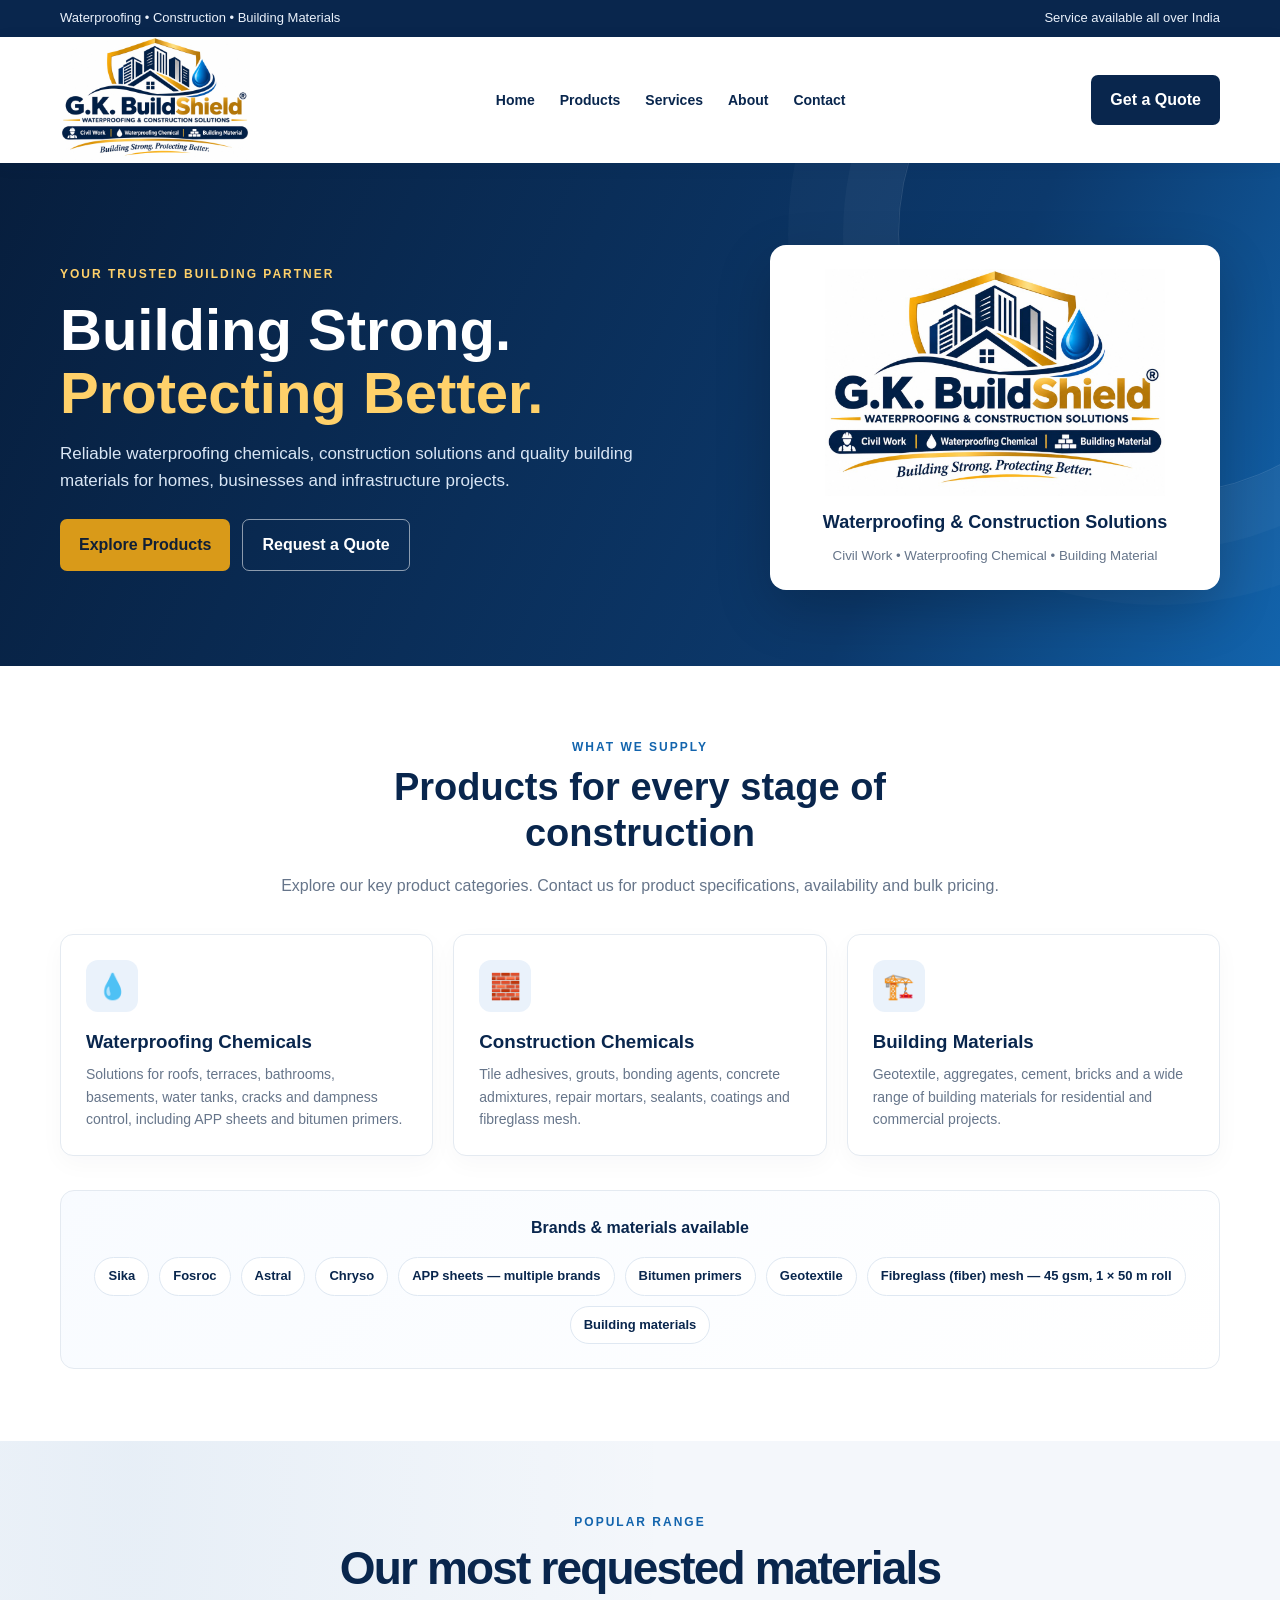
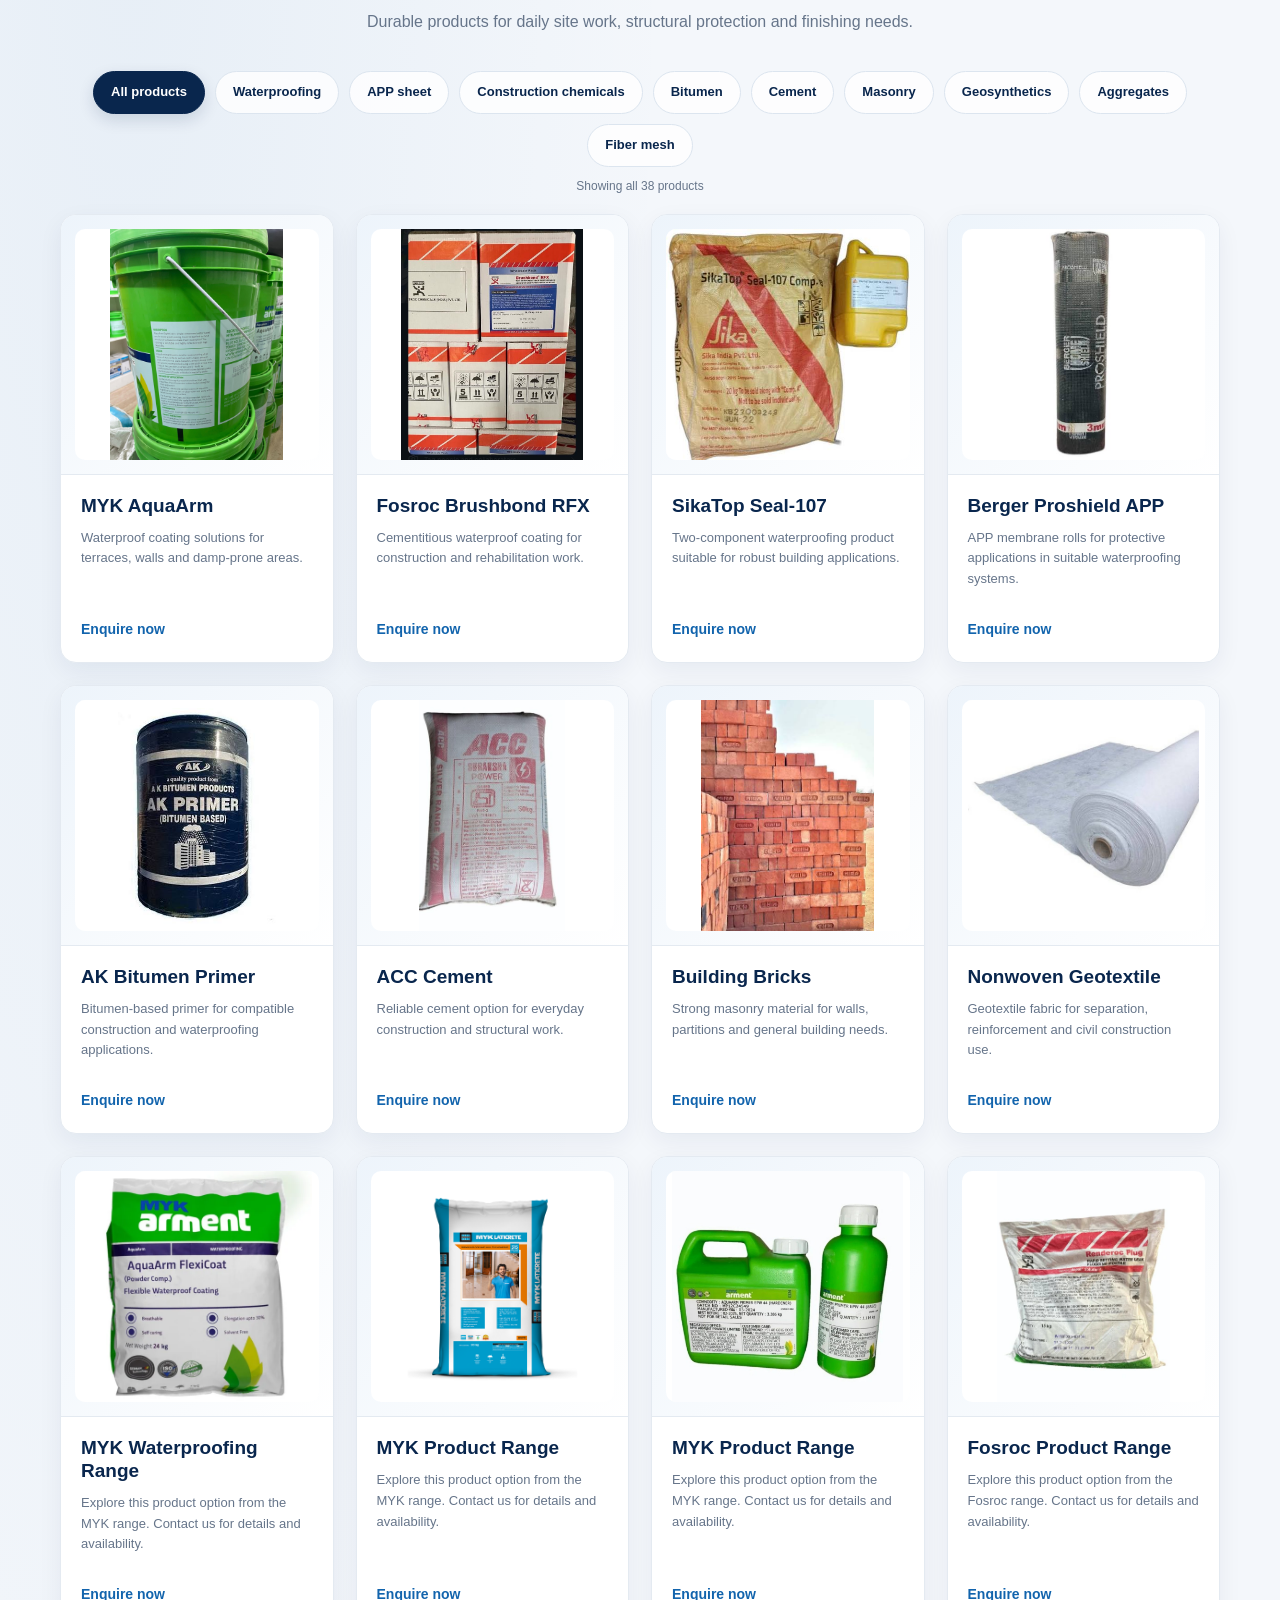
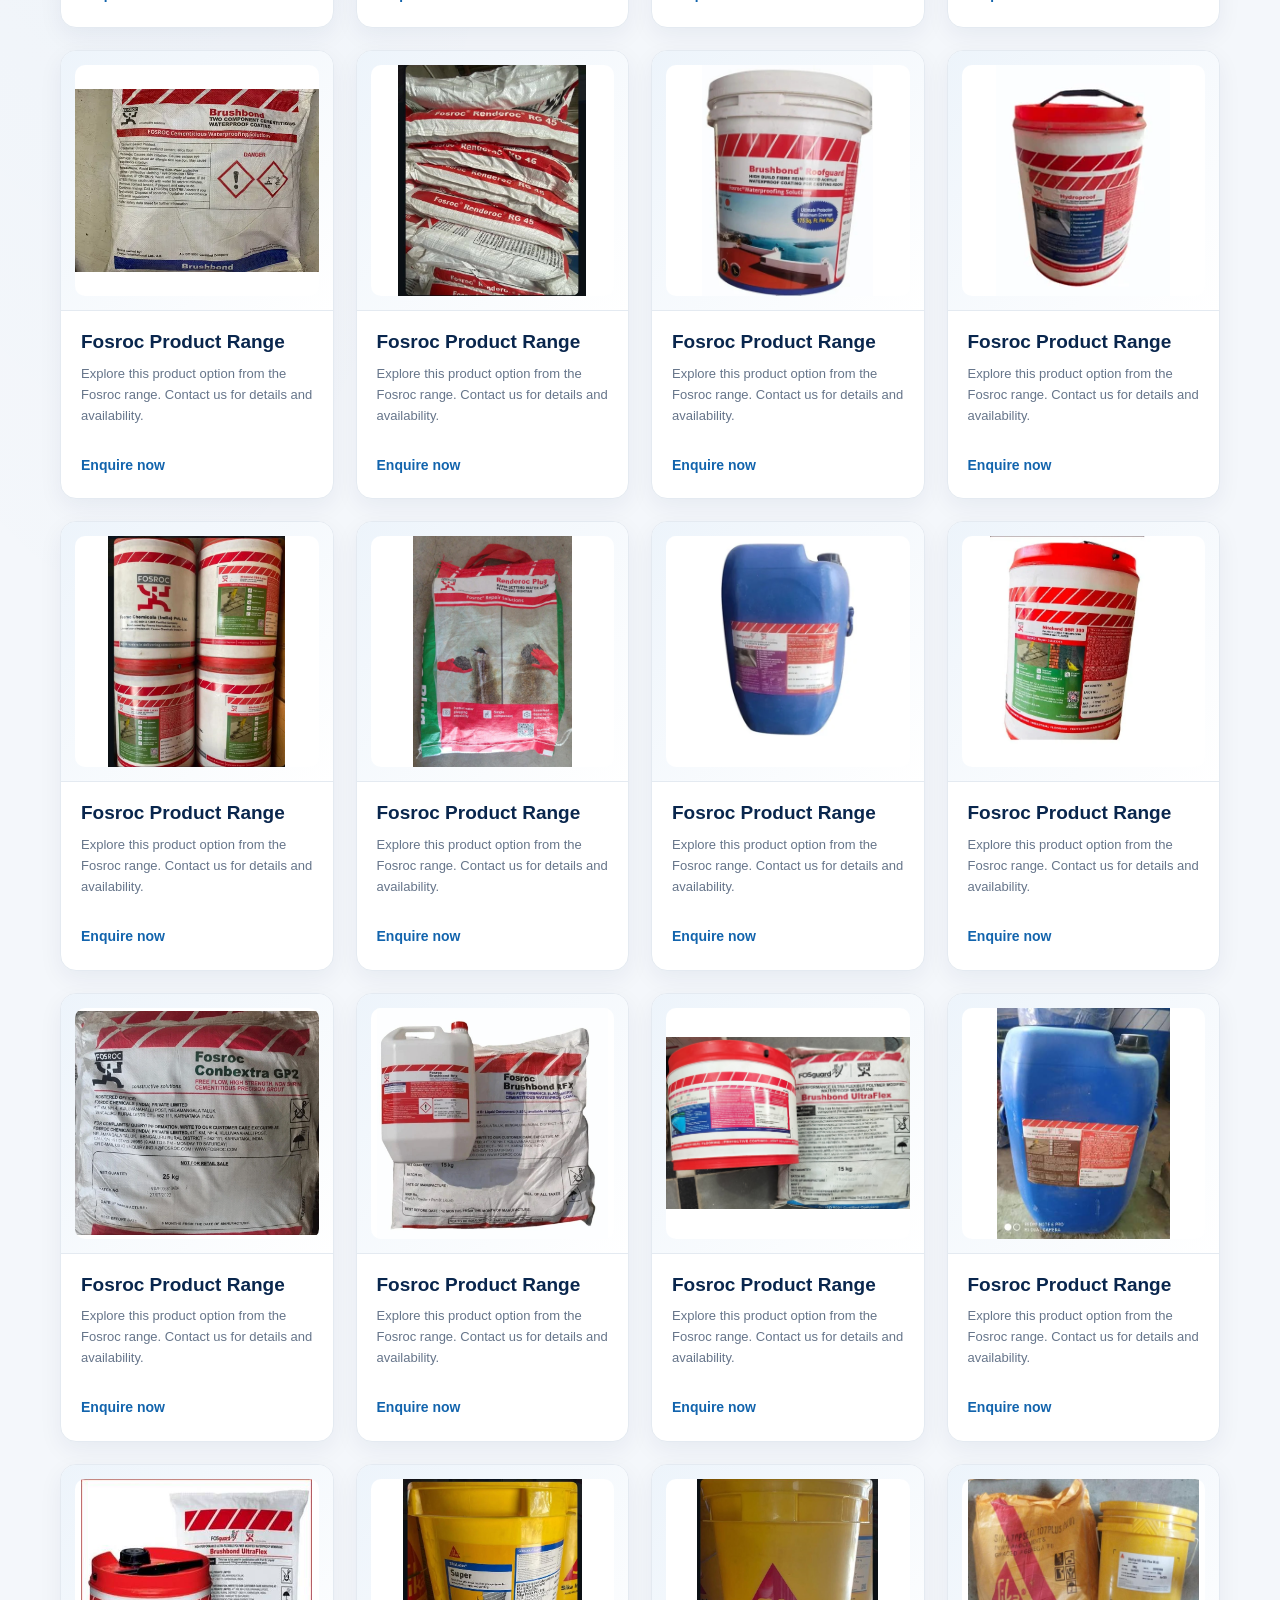
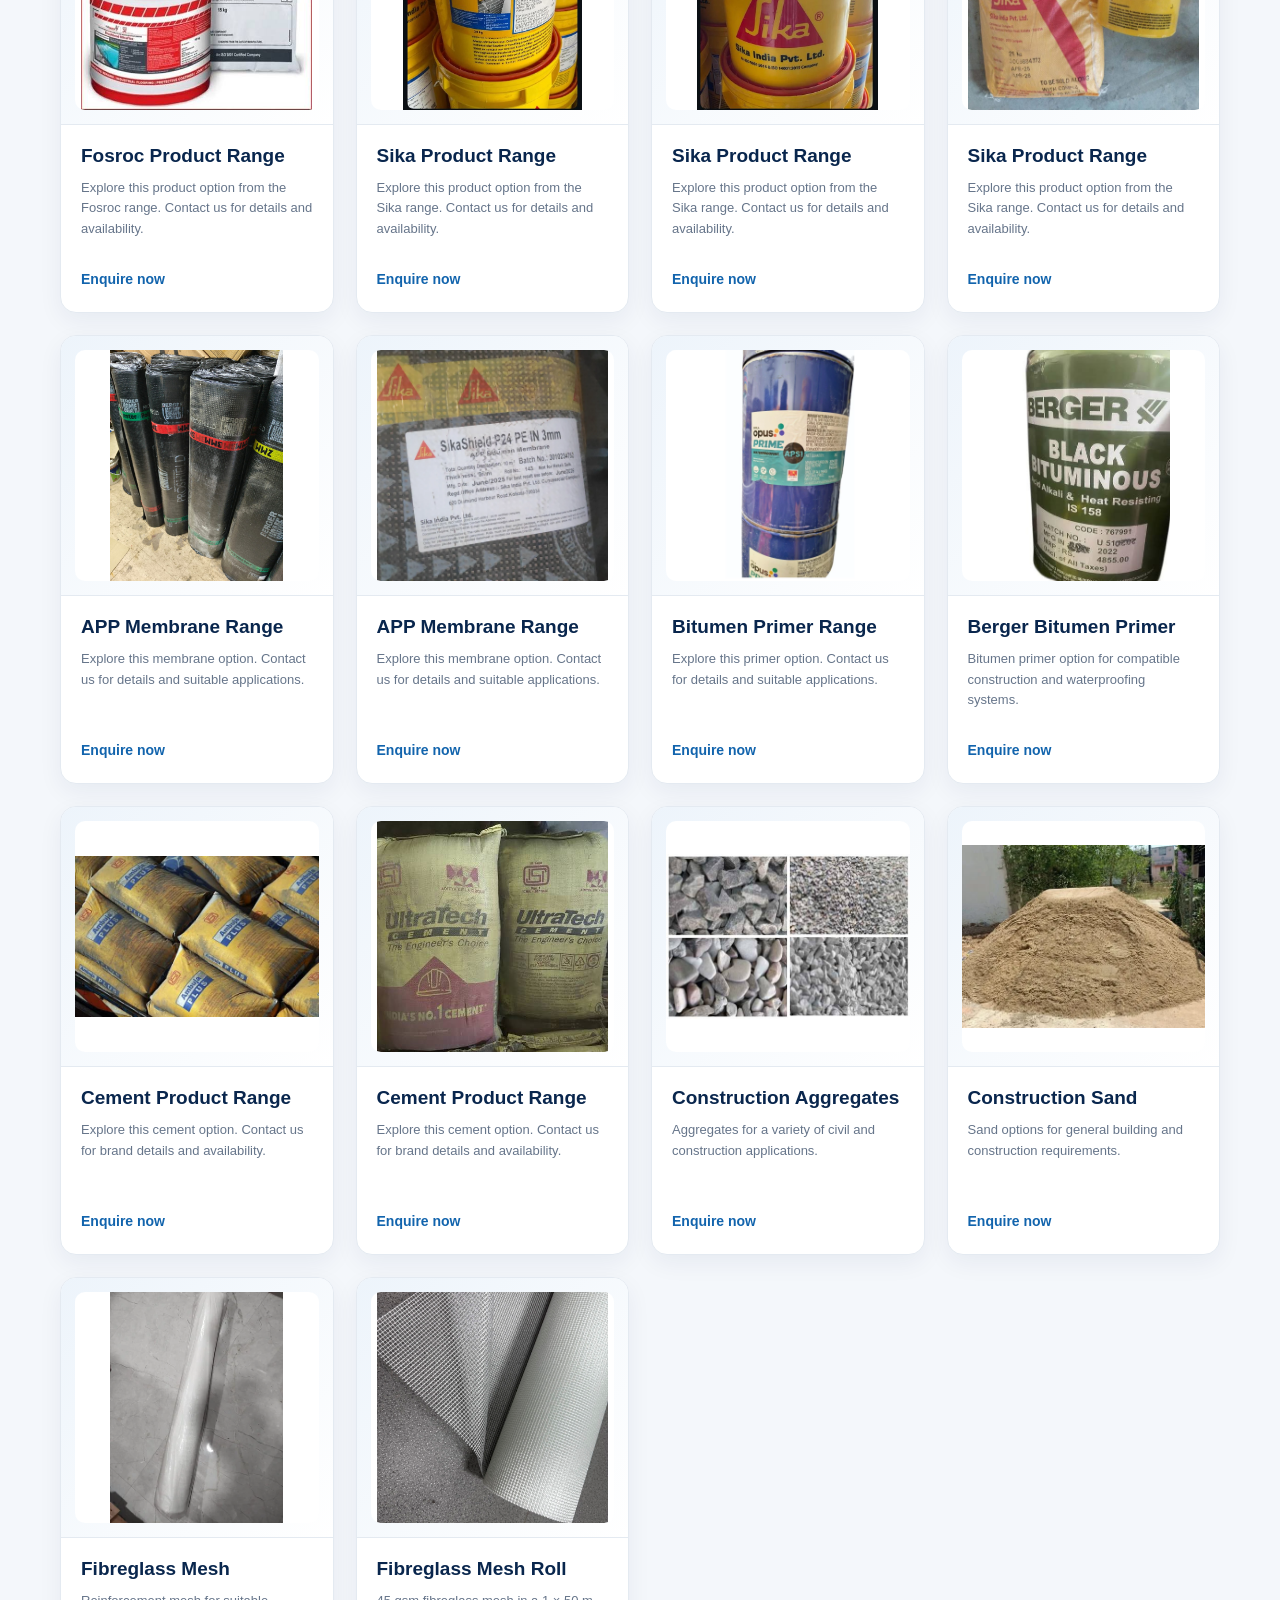
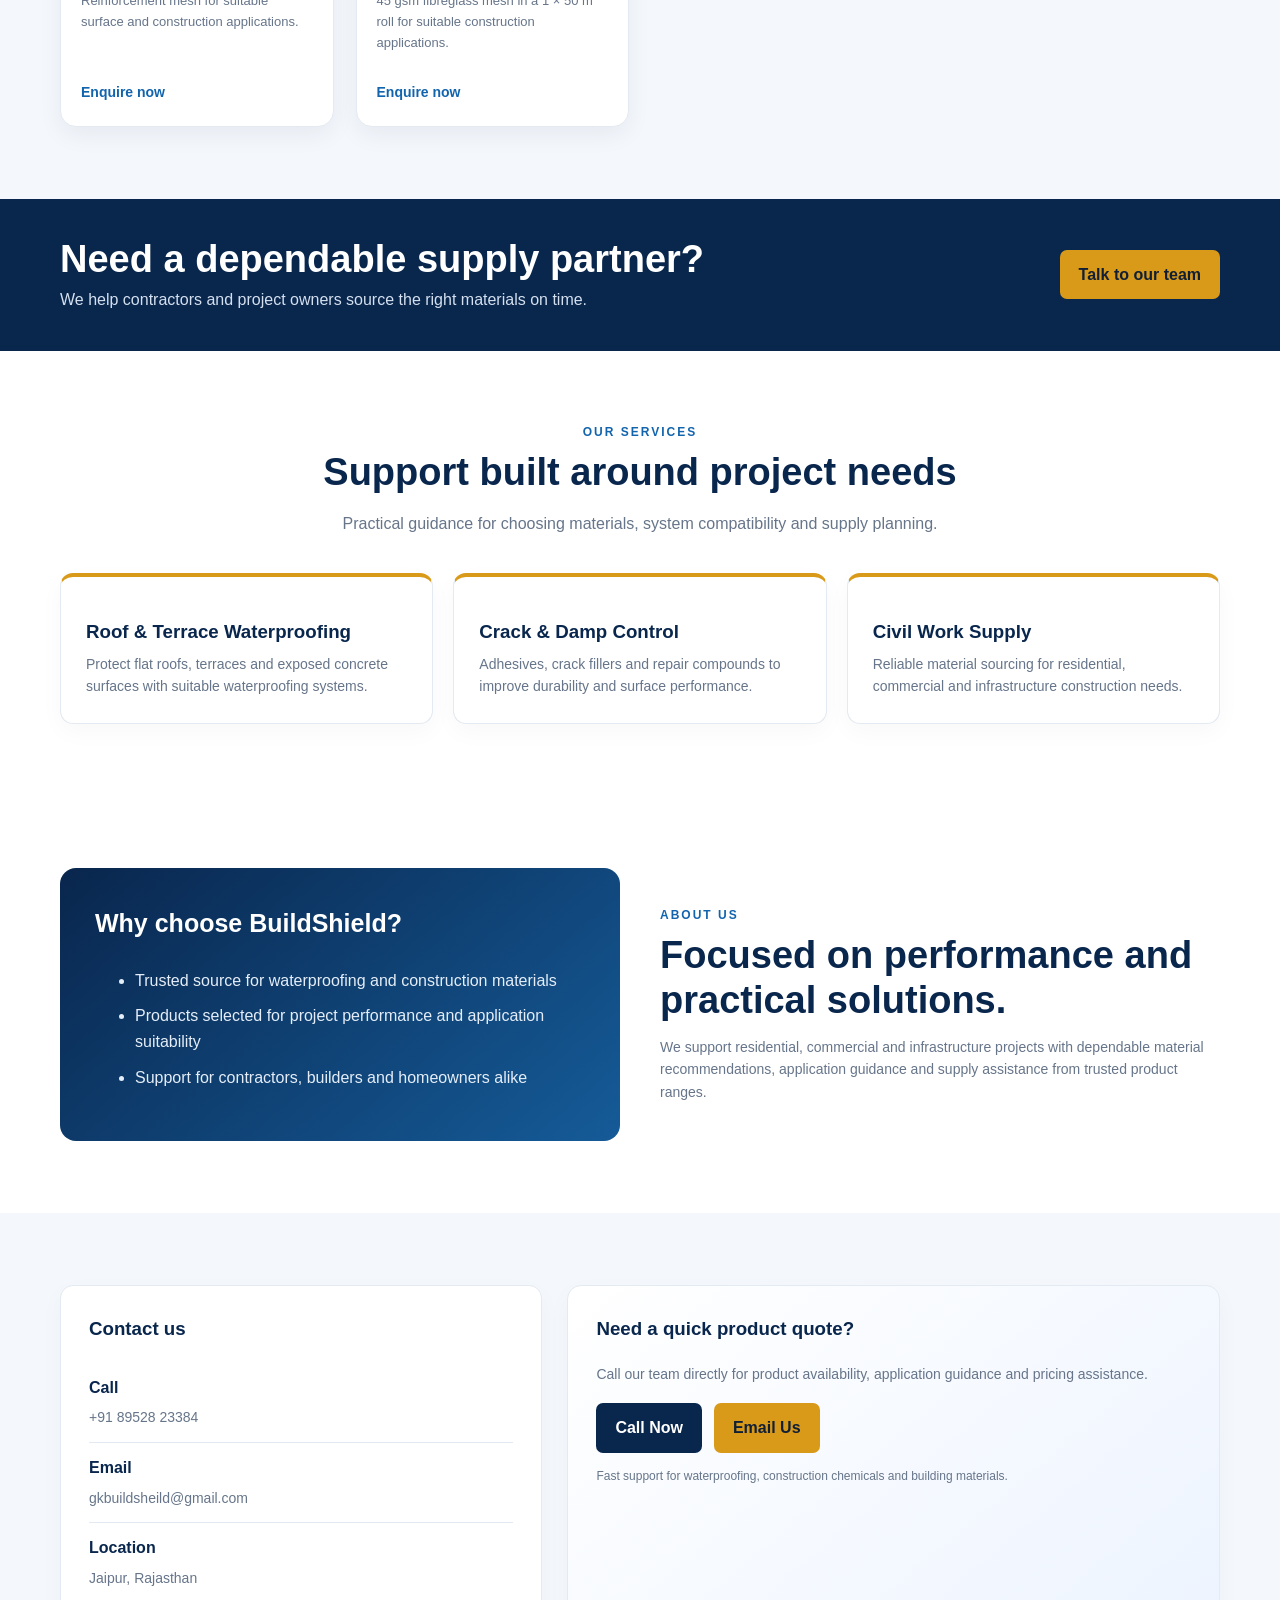
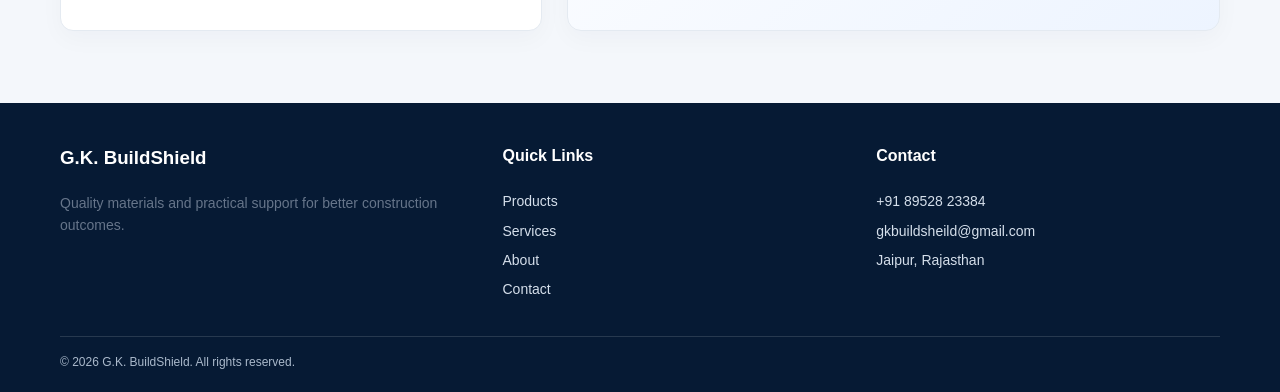
<file: index.html>
<!DOCTYPE html>
<html lang="en">
  <head>
    <meta charset="UTF-8" />
    <meta name="viewport" content="width=device-width, initial-scale=1.0" />
    <meta
      name="description"
      content="G.K. BuildShield - Waterproofing chemicals, construction chemicals, building materials and civil work solutions."
    />
    <title>G.K. BuildShield | Waterproofing &amp; Construction Solutions</title>
    <link rel="stylesheet" href="css/style.css" />
  </head>
  <body>
    <div class="top">
      <div class="wrap">
        <span>Waterproofing • Construction • Building Materials</span>
        <span>Service available all over India</span>
      </div>
    </div>

    <header class="nav">
      <div class="wrap navin">
        <a class="brand" href="#home" aria-label="G.K. BuildShield home">
          <img src="images/gk-buildshield-logo.jpeg" alt="G.K. BuildShield logo" />
        </a>
        <nav class="links" aria-label="Main navigation">
          <a href="#home">Home</a>
          <a href="#categories">Products</a>
          <a href="#services">Services</a>
          <a href="#about">About</a>
          <a href="#contact">Contact</a>
        </nav>
        <a class="btn dark" href="#contact">Get a Quote</a>
      </div>
    </header>

    <main>
      <section class="hero" id="home">
        <div class="wrap hero-grid">
          <div>
            <div class="eyebrow">Your trusted building partner</div>
            <h1>
              Building Strong.<br />
              <span>Protecting Better.</span>
            </h1>
            <p>
              Reliable waterproofing chemicals, construction solutions and quality building materials for homes,
              businesses and infrastructure projects.
            </p>
            <div class="hero-actions">
              <a class="btn" href="#categories">Explore Products</a>
              <a class="btn outline" href="#contact">Request a Quote</a>
            </div>
          </div>

          <div class="hero-card">
            <img src="images/gk-buildshield-logo.jpeg" alt="G.K. BuildShield brand logo" />
            <strong>Waterproofing &amp; Construction Solutions</strong>
            <small>Civil Work • Waterproofing Chemical • Building Material</small>
          </div>
        </div>
      </section>

      <section id="categories">
        <div class="wrap">
          <div class="section-head">
            <div class="eyebrow">What we supply</div>
            <h2>Products for every stage of construction</h2>
            <p>Explore our key product categories. Contact us for product specifications, availability and bulk pricing.</p>
          </div>

          <div class="grid3">
            <article class="tile">
              <div class="ico">💧</div>
              <h3>Waterproofing Chemicals</h3>
              <p>Solutions for roofs, terraces, bathrooms, basements, water tanks, cracks and dampness control, including APP sheets and bitumen primers.</p>
            </article>
            <article class="tile">
              <div class="ico">🧱</div>
              <h3>Construction Chemicals</h3>
              <p>Tile adhesives, grouts, bonding agents, concrete admixtures, repair mortars, sealants, coatings and fibreglass mesh.</p>
            </article>
            <article class="tile">
              <div class="ico">🏗️</div>
              <h3>Building Materials</h3>
              <p>Geotextile, aggregates, cement, bricks and a wide range of building materials for residential and commercial projects.</p>
            </article>
          </div>

          <div class="availability">
            <h3>Brands &amp; materials available</h3>
            <ul class="availability-list" aria-label="Available brands and materials">
              <li>Sika</li>
              <li>Fosroc</li>
              <li>Astral</li>
              <li>Chryso</li>
              <li>APP sheets — multiple brands</li>
              <li>Bitumen primers</li>
              <li>Geotextile</li>
              <li>Fibreglass (fiber) mesh — 45 gsm, 1 × 50 m roll</li>
              <li>Building materials</li>
            </ul>
          </div>
        </div>
      </section>

      <section class="products" id="products">
        <div class="wrap">
          <div class="section-head">
            <div class="eyebrow">Popular range</div>
            <h2>Our most requested materials</h2>
            <p>Durable products for daily site work, structural protection and finishing needs.</p>
          </div>

          <div class="filter-bar" role="group" aria-label="Filter products by category">
            <button class="filter-btn active" type="button" data-filter="all" aria-pressed="true">All products</button>
            <button class="filter-btn" type="button" data-filter="waterproofing" aria-pressed="false">Waterproofing</button>
            <button class="filter-btn" type="button" data-filter="app-sheet" aria-pressed="false">APP sheet</button>
            <button class="filter-btn" type="button" data-filter="construction" aria-pressed="false">Construction chemicals</button>
            <button class="filter-btn" type="button" data-filter="bitumen" aria-pressed="false">Bitumen</button>
            <button class="filter-btn" type="button" data-filter="cement" aria-pressed="false">Cement</button>
            <button class="filter-btn" type="button" data-filter="masonry" aria-pressed="false">Masonry</button>
            <button class="filter-btn" type="button" data-filter="geosynthetics" aria-pressed="false">Geosynthetics</button>
            <button class="filter-btn" type="button" data-filter="aggregates" aria-pressed="false">Aggregates</button>
            <button class="filter-btn" type="button" data-filter="fiber-mesh" aria-pressed="false">Fiber mesh</button>
          </div>
          <p class="product-results" aria-live="polite"></p>

          <div class="grid4 product-grid">
            <article class="product" data-category="waterproofing construction">
              <div class="product-art">
                <img src="images/Myk/1.jpg" alt="MYK AquaArm waterproof coating product" loading="lazy" />
              </div>
              <div class="product-body">
                <h3>MYK AquaArm</h3>
                <p>Waterproof coating solutions for terraces, walls and damp-prone areas.</p>
                <a href="#contact">Enquire now</a>
              </div>
            </article>

            <article class="product" data-category="waterproofing construction">
              <div class="product-art">
                <img src="images/fosroc/1.jpeg" alt="Fosroc Brushbond RFX waterproofing product" loading="lazy" />
              </div>
              <div class="product-body">
                <h3>Fosroc Brushbond RFX</h3>
                <p>Cementitious waterproof coating for construction and rehabilitation work.</p>
                <a href="#contact">Enquire now</a>
              </div>
            </article>

            <article class="product" data-category="waterproofing construction">
              <div class="product-art">
                <img src="images/Sika/1.jpg" alt="SikaTop Seal-107 waterproofing system" loading="lazy" />
              </div>
              <div class="product-body">
                <h3>SikaTop Seal-107</h3>
                <p>Two-component waterproofing product suitable for robust building applications.</p>
                <a href="#contact">Enquire now</a>
              </div>
            </article>

            <article class="product" data-category="waterproofing app-sheet">
              <div class="product-art">
                <img src="images/APP SHEET/prosheild.jpg" alt="Berger Proshield APP membrane" loading="lazy" />
              </div>
              <div class="product-body">
                <h3>Berger Proshield APP</h3>
                <p>APP membrane rolls for protective applications in suitable waterproofing systems.</p>
                <a href="#contact">Enquire now</a>
              </div>
            </article>

            <article class="product" data-category="bitumen waterproofing">
              <div class="product-art">
                <img src="images/bitumen primer/A.k bitumen.jpg" alt="AK Bitumen Primer" loading="lazy" />
              </div>
              <div class="product-body">
                <h3>AK Bitumen Primer</h3>
                <p>Bitumen-based primer for compatible construction and waterproofing applications.</p>
                <a href="#contact">Enquire now</a>
              </div>
            </article>

            <article class="product" data-category="cement">
              <div class="product-art">
                <img src="images/cement/acc-cement-587.jpg" alt="ACC Cement" loading="lazy" />
              </div>
              <div class="product-body">
                <h3>ACC Cement</h3>
                <p>Reliable cement option for everyday construction and structural work.</p>
                <a href="#contact">Enquire now</a>
              </div>
            </article>

            <article class="product" data-category="masonry">
              <div class="product-art">
                <img src="images/brick.jpg" alt="Building Bricks" loading="lazy" />
              </div>
              <div class="product-body">
                <h3>Building Bricks</h3>
                <p>Strong masonry material for walls, partitions and general building needs.</p>
                <a href="#contact">Enquire now</a>
              </div>
            </article>

            <article class="product" data-category="geosynthetics">
              <div class="product-art">
                <img src="images/Nonwoven-Geotextile.jpg" alt="Nonwoven Geotextile" loading="lazy" />
              </div>
              <div class="product-body">
                <h3>Nonwoven Geotextile</h3>
                <p>Geotextile fabric for separation, reinforcement and civil construction use.</p>
                <a href="#contact">Enquire now</a>
              </div>
            </article>

            <article class="product" data-category="waterproofing">
              <div class="product-art"><img src="images/Myk/2.webp" alt="MYK product image 2" loading="lazy" /></div>
              <div class="product-body"><h3>MYK Waterproofing Range</h3><p>Explore this product option from the MYK range. Contact us for details and availability.</p><a href="#contact">Enquire now</a></div>
            </article>
            <article class="product" data-category="waterproofing">
              <div class="product-art"><img src="images/Myk/3.png" alt="MYK product image 3" loading="lazy" /></div>
              <div class="product-body"><h3>MYK Product Range</h3><p>Explore this product option from the MYK range. Contact us for details and availability.</p><a href="#contact">Enquire now</a></div>
            </article>
            <article class="product" data-category="waterproofing">
              <div class="product-art"><img src="images/Myk/4.jpg" alt="MYK product image 4" loading="lazy" /></div>
              <div class="product-body"><h3>MYK Product Range</h3><p>Explore this product option from the MYK range. Contact us for details and availability.</p><a href="#contact">Enquire now</a></div>
            </article>

            <article class="product" data-category="construction waterproofing">
              <div class="product-art"><img src="images/fosroc/2.jpg" alt="Fosroc product image 2" loading="lazy" /></div>
              <div class="product-body"><h3>Fosroc Product Range</h3><p>Explore this product option from the Fosroc range. Contact us for details and availability.</p><a href="#contact">Enquire now</a></div>
            </article>
            <article class="product" data-category="construction waterproofing">
              <div class="product-art"><img src="images/fosroc/3.webp" alt="Fosroc product image 3" loading="lazy" /></div>
              <div class="product-body"><h3>Fosroc Product Range</h3><p>Explore this product option from the Fosroc range. Contact us for details and availability.</p><a href="#contact">Enquire now</a></div>
            </article>
            <article class="product" data-category="construction waterproofing">
              <div class="product-art"><img src="images/fosroc/4.jpeg" alt="Fosroc product image 4" loading="lazy" /></div>
              <div class="product-body"><h3>Fosroc Product Range</h3><p>Explore this product option from the Fosroc range. Contact us for details and availability.</p><a href="#contact">Enquire now</a></div>
            </article>
            <article class="product" data-category="construction waterproofing">
              <div class="product-art"><img src="images/fosroc/5.jpg" alt="Fosroc product image 5" loading="lazy" /></div>
              <div class="product-body"><h3>Fosroc Product Range</h3><p>Explore this product option from the Fosroc range. Contact us for details and availability.</p><a href="#contact">Enquire now</a></div>
            </article>
            <article class="product" data-category="construction waterproofing">
              <div class="product-art"><img src="images/fosroc/6.webp" alt="Fosroc product image 6" loading="lazy" /></div>
              <div class="product-body"><h3>Fosroc Product Range</h3><p>Explore this product option from the Fosroc range. Contact us for details and availability.</p><a href="#contact">Enquire now</a></div>
            </article>
            <article class="product" data-category="construction waterproofing">
              <div class="product-art"><img src="images/fosroc/7.jpeg" alt="Fosroc product image 7" loading="lazy" /></div>
              <div class="product-body"><h3>Fosroc Product Range</h3><p>Explore this product option from the Fosroc range. Contact us for details and availability.</p><a href="#contact">Enquire now</a></div>
            </article>
            <article class="product" data-category="construction waterproofing">
              <div class="product-art"><img src="images/fosroc/8.jpg" alt="Fosroc product image 8" loading="lazy" /></div>
              <div class="product-body"><h3>Fosroc Product Range</h3><p>Explore this product option from the Fosroc range. Contact us for details and availability.</p><a href="#contact">Enquire now</a></div>
            </article>
            <article class="product" data-category="construction waterproofing">
              <div class="product-art"><img src="images/fosroc/9.webp" alt="Fosroc product image 9" loading="lazy" /></div>
              <div class="product-body"><h3>Fosroc Product Range</h3><p>Explore this product option from the Fosroc range. Contact us for details and availability.</p><a href="#contact">Enquire now</a></div>
            </article>
            <article class="product" data-category="construction waterproofing">
              <div class="product-art"><img src="images/fosroc/10.jpg" alt="Fosroc product image 10" loading="lazy" /></div>
              <div class="product-body"><h3>Fosroc Product Range</h3><p>Explore this product option from the Fosroc range. Contact us for details and availability.</p><a href="#contact">Enquire now</a></div>
            </article>
            <article class="product" data-category="construction waterproofing">
              <div class="product-art"><img src="images/fosroc/11.webp" alt="Fosroc product image 11" loading="lazy" /></div>
              <div class="product-body"><h3>Fosroc Product Range</h3><p>Explore this product option from the Fosroc range. Contact us for details and availability.</p><a href="#contact">Enquire now</a></div>
            </article>
            <article class="product" data-category="construction waterproofing">
              <div class="product-art"><img src="images/fosroc/12.jpg" alt="Fosroc product image 12" loading="lazy" /></div>
              <div class="product-body"><h3>Fosroc Product Range</h3><p>Explore this product option from the Fosroc range. Contact us for details and availability.</p><a href="#contact">Enquire now</a></div>
            </article>
            <article class="product" data-category="construction waterproofing">
              <div class="product-art"><img src="images/fosroc/13.jpg" alt="Fosroc product image 13" loading="lazy" /></div>
              <div class="product-body"><h3>Fosroc Product Range</h3><p>Explore this product option from the Fosroc range. Contact us for details and availability.</p><a href="#contact">Enquire now</a></div>
            </article>
            <article class="product" data-category="construction waterproofing">
              <div class="product-art"><img src="images/fosroc/14.jpg" alt="Fosroc product image 14" loading="lazy" /></div>
              <div class="product-body"><h3>Fosroc Product Range</h3><p>Explore this product option from the Fosroc range. Contact us for details and availability.</p><a href="#contact">Enquire now</a></div>
            </article>
            <article class="product" data-category="construction waterproofing">
              <div class="product-art"><img src="images/fosroc/15.jpg" alt="Fosroc product image 15" loading="lazy" /></div>
              <div class="product-body"><h3>Fosroc Product Range</h3><p>Explore this product option from the Fosroc range. Contact us for details and availability.</p><a href="#contact">Enquire now</a></div>
            </article>

            <article class="product" data-category="waterproofing construction">
              <div class="product-art"><img src="images/Sika/2.jpeg" alt="Sika product image 2" loading="lazy" /></div>
              <div class="product-body"><h3>Sika Product Range</h3><p>Explore this product option from the Sika range. Contact us for details and availability.</p><a href="#contact">Enquire now</a></div>
            </article>
            <article class="product" data-category="waterproofing construction">
              <div class="product-art"><img src="images/Sika/3.jpeg" alt="Sika product image 3" loading="lazy" /></div>
              <div class="product-body"><h3>Sika Product Range</h3><p>Explore this product option from the Sika range. Contact us for details and availability.</p><a href="#contact">Enquire now</a></div>
            </article>
            <article class="product" data-category="waterproofing construction">
              <div class="product-art"><img src="images/Sika/4.jpeg" alt="Sika product image 4" loading="lazy" /></div>
              <div class="product-body"><h3>Sika Product Range</h3><p>Explore this product option from the Sika range. Contact us for details and availability.</p><a href="#contact">Enquire now</a></div>
            </article>

            <article class="product" data-category="waterproofing app-sheet">
              <div class="product-art"><img src="images/APP SHEET/1.jpeg" alt="APP waterproofing membrane product image 1" loading="lazy" /></div>
              <div class="product-body"><h3>APP Membrane Range</h3><p>Explore this membrane option. Contact us for details and suitable applications.</p><a href="#contact">Enquire now</a></div>
            </article>
            <article class="product" data-category="waterproofing app-sheet">
              <div class="product-art"><img src="images/APP SHEET/2.webp" alt="APP waterproofing membrane product image 2" loading="lazy" /></div>
              <div class="product-body"><h3>APP Membrane Range</h3><p>Explore this membrane option. Contact us for details and suitable applications.</p><a href="#contact">Enquire now</a></div>
            </article>

            <article class="product" data-category="bitumen waterproofing">
              <div class="product-art"><img src="images/bitumen primer/3.png" alt="Bitumen primer product image" loading="lazy" /></div>
              <div class="product-body"><h3>Bitumen Primer Range</h3><p>Explore this primer option. Contact us for details and suitable applications.</p><a href="#contact">Enquire now</a></div>
            </article>
            <article class="product" data-category="bitumen waterproofing">
              <div class="product-art"><img src="images/bitumen primer/berger.jpg" alt="Berger bitumen primer product" loading="lazy" /></div>
              <div class="product-body"><h3>Berger Bitumen Primer</h3><p>Bitumen primer option for compatible construction and waterproofing systems.</p><a href="#contact">Enquire now</a></div>
            </article>

            <article class="product" data-category="cement">
              <div class="product-art"><img src="images/cement/image.jpg" alt="Cement product image" loading="lazy" /></div>
              <div class="product-body"><h3>Cement Product Range</h3><p>Explore this cement option. Contact us for brand details and availability.</p><a href="#contact">Enquire now</a></div>
            </article>
            <article class="product" data-category="cement">
              <div class="product-art"><img src="images/cement/images.jpg" alt="Cement product image" loading="lazy" /></div>
              <div class="product-body"><h3>Cement Product Range</h3><p>Explore this cement option. Contact us for brand details and availability.</p><a href="#contact">Enquire now</a></div>
            </article>

            <article class="product" data-category="aggregates">
              <div class="product-art"><img src="images/Aggregates.jpg" alt="Construction aggregates" loading="lazy" /></div>
              <div class="product-body"><h3>Construction Aggregates</h3><p>Aggregates for a variety of civil and construction applications.</p><a href="#contact">Enquire now</a></div>
            </article>
            <article class="product" data-category="aggregates">
              <div class="product-art"><img src="images/sand.webp" alt="Construction sand" loading="lazy" /></div>
              <div class="product-body"><h3>Construction Sand</h3><p>Sand options for general building and construction requirements.</p><a href="#contact">Enquire now</a></div>
            </article>
            <article class="product" data-category="fiber-mesh">
              <div class="product-art"><img src="images/fibreglass-mesh.webp" alt="Fibreglass Mesh" loading="lazy" /></div>
              <div class="product-body"><h3>Fibreglass Mesh</h3><p>Reinforcement mesh for suitable surface and construction applications.</p><a href="#contact">Enquire now</a></div>
            </article>
            <article class="product" data-category="fiber-mesh">
              <div class="product-art"><img src="images/23.jpg" alt="Fibreglass mesh roll" loading="lazy" /></div>
              <div class="product-body"><h3>Fibreglass Mesh Roll</h3><p>45 gsm fibreglass mesh in a 1 × 50 m roll for suitable construction applications.</p><a href="#contact">Enquire now</a></div>
            </article>
          </div>
        </div>
      </section>

      <section class="band">
        <div class="wrap bandin">
          <div>
            <h2>Need a dependable supply partner?</h2>
            <p>We help contractors and project owners source the right materials on time.</p>
          </div>
          <a class="btn" href="#contact">Talk to our team</a>
        </div>
      </section>

      <section class="services" id="services">
        <div class="wrap">
          <div class="section-head">
            <div class="eyebrow">Our services</div>
            <h2>Support built around project needs</h2>
            <p>Practical guidance for choosing materials, system compatibility and supply planning.</p>
          </div>

          <div class="grid3">
            <article class="service">
              <h3>Roof &amp; Terrace Waterproofing</h3>
              <p>Protect flat roofs, terraces and exposed concrete surfaces with suitable waterproofing systems.</p>
            </article>
            <article class="service">
              <h3>Crack &amp; Damp Control</h3>
              <p>Adhesives, crack fillers and repair compounds to improve durability and surface performance.</p>
            </article>
            <article class="service">
              <h3>Civil Work Supply</h3>
              <p>Reliable material sourcing for residential, commercial and infrastructure construction needs.</p>
            </article>
          </div>
        </div>
      </section>

      <section id="about" class="about-sec">
        <div class="wrap about-grid">
          <div class="about-panel">
            <h3>Why choose BuildShield?</h3>
            <ul>
              <li>Trusted source for waterproofing and construction materials</li>
              <li>Products selected for project performance and application suitability</li>
              <li>Support for contractors, builders and homeowners alike</li>
            </ul>
          </div>

          <div class="about-copy-wrap">
            <div class="eyebrow">About us</div>
            <h2>Focused on performance and practical solutions.</h2>
            <p>
              We support residential, commercial and infrastructure projects with dependable material recommendations,
              application guidance and supply assistance from trusted product ranges.
            </p>
          </div>
        </div>
      </section>

      <section class="contact" id="contact">
        <div class="wrap contact-grid">
          <div class="contact-card">
            <h3>Contact us</h3>
            <div class="contact-item">
              <b>Call</b>
              <span>+91 89528 23384</span>
            </div>
            <div class="contact-item">
              <b>Email</b>
              <span>gkbuildsheild@gmail.com</span>
            </div>
            <div class="contact-item">
              <b>Location</b>
              <span>Jaipur, Rajasthan</span>
            </div>
          </div>

          <div class="cta-card">
            <h3>Need a quick product quote?</h3>
            <p>Call our team directly for product availability, application guidance and pricing assistance.</p>
            <div class="cta-actions">
              <a class="btn dark" href="tel:+918952823384">Call Now</a>
              <a class="btn" href="mailto:hello@buildshieldmaterials.com">Email Us</a>
            </div>
            <div class="mini-note">Fast support for waterproofing, construction chemicals and building materials.</div>
          </div>
        </div>
      </section>
    </main>

    <footer class="footer">
      <div class="wrap footgrid">
        <div>
          <h3>G.K. BuildShield</h3>
          <p>Quality materials and practical support for better construction outcomes.</p>
        </div>
        <div>
          <h4>Quick Links</h4>
          <a href="#categories">Products</a>
          <a href="#services">Services</a>
          <a href="#about">About</a>
          <a href="#contact">Contact</a>
        </div>
        <div>
          <h4>Contact</h4>
          <a href="tel:+918952823384">+91 89528 23384</a>
          <a href="mailto:hello@buildshieldmaterials.com">gkbuildsheild@gmail.com</a>
          <a href="#">Jaipur, Rajasthan</a>
        </div>
      </div>
      <div class="wrap copyright">© <span id="year"></span> G.K. BuildShield. All rights reserved.</div>
    </footer>

    <script>
      document.getElementById('year').textContent = new Date().getFullYear();

      const filterButtons = document.querySelectorAll('.filter-btn');
      const productCards = document.querySelectorAll('.product');
      const productResults = document.querySelector('.product-results');

      productResults.textContent = `Showing all ${productCards.length} products`;

      filterButtons.forEach((button) => {
        button.addEventListener('click', () => {
          const filter = button.dataset.filter;
          let visibleCount = 0;

          filterButtons.forEach((btn) => {
            const isActive = btn === button;
            btn.classList.toggle('active', isActive);
            btn.setAttribute('aria-pressed', String(isActive));
          });

          productCards.forEach((card) => {
            const categories = (card.dataset.category || '').split(' ');
            const matches = filter === 'all' || categories.includes(filter);
            card.classList.toggle('hidden', !matches);
            if (matches) visibleCount += 1;
          });

          productResults.textContent = `Showing ${visibleCount} ${visibleCount === 1 ? 'product' : 'products'}`;
        });
      });
    </script>
  </body>
</html>
</file>
<file: css/style.css>
:root {
  --navy: #09264d;
  --blue: #1264ad;
  --gold: #d99a19;
  --ink: #18263a;
  --muted: #66758a;
  --light: #f4f7fb;
  --white: #fff;
  --line: #e4eaf1;
}

* {
  box-sizing: border-box;
}

html {
  scroll-behavior: smooth;
}

body {
  margin: 0;
  font-family: Arial, Helvetica, sans-serif;
  color: var(--ink);
  line-height: 1.6;
  background: #fff;
}

a {
  text-decoration: none;
  color: inherit;
}

img {
  display: block;
  max-width: 100%;
}

button,
input,
select,
textarea {
  font: inherit;
}

.wrap {
  width: min(1160px, 92%);
  margin: auto;
}

.top {
  background: var(--navy);
  color: #eaf1fb;
  font-size: 13px;
  padding: 8px 0;
}

.top .wrap {
  display: flex;
  justify-content: space-between;
  gap: 12px;
  flex-wrap: wrap;
}

.nav {
  background: #fff;
  position: sticky;
  top: 0;
  z-index: 20;
  box-shadow: 0 3px 16px #09264d12;
}

.navin {
  display: flex;
  align-items: center;
  justify-content: space-between;
  min-height: 82px;
  gap: 20px;
}

.brand img {
  width: 190px;
  height: auto;
  display: block;
}

.links {
  display: flex;
  align-items: center;
  gap: 25px;
  font-size: 14px;
  font-weight: 700;
  color: var(--navy);
}

.links a:hover {
  color: var(--gold);
}

.btn {
  display: inline-flex;
  align-items: center;
  justify-content: center;
  background: var(--gold);
  color: #101f36;
  padding: 12px 19px;
  border-radius: 7px;
  font-weight: 800;
  border: 0;
  cursor: pointer;
  transition: transform 0.2s ease;
}

.btn:hover {
  transform: translateY(-1px);
}

.btn.dark {
  background: var(--navy);
  color: #fff;
}

.btn.outline {
  background: transparent;
  border: 1px solid #ffffff88;
  color: #fff;
}

.hero {
  background: linear-gradient(115deg, #071e3d 0%, #0c396c 70%, #1264ad 100%);
  color: #fff;
  padding: 82px 0 76px;
  overflow: hidden;
  position: relative;
}

.hero::after {
  content: "";
  position: absolute;
  width: 520px;
  height: 520px;
  border: 1px solid #ffffff20;
  border-radius: 50%;
  right: -140px;
  top: -190px;
  box-shadow: 0 0 0 55px #ffffff08, 0 0 0 110px #ffffff06;
}

.hero-grid {
  display: grid;
  grid-template-columns: 1.2fr 0.8fr;
  gap: 35px;
  align-items: center;
  position: relative;
  z-index: 1;
}

.eyebrow {
  color: #ffd16a;
  font-weight: 800;
  letter-spacing: 2px;
  text-transform: uppercase;
  font-size: 12px;
}

.hero h1 {
  font-size: clamp(36px, 5vw, 58px);
  line-height: 1.08;
  margin: 15px 0;
  color: #fff;
}

.hero h1 span {
  color: #ffd16a;
}

.hero p {
  color: #d9e6f5;
  max-width: 620px;
  font-size: 17px;
  margin: 0;
}

.hero-actions {
  display: flex;
  gap: 12px;
  flex-wrap: wrap;
  margin-top: 25px;
}

.hero-card {
  background: #fff;
  color: var(--navy);
  padding: 24px;
  border-radius: 16px;
  box-shadow: 0 20px 55px #0003;
}

.hero-card img {
  width: 100%;
  max-width: 340px;
  display: block;
  margin: auto;
}

.hero-card strong {
  display: block;
  text-align: center;
  font-size: 18px;
  margin-top: 12px;
}

.hero-card small {
  display: block;
  text-align: center;
  color: var(--muted);
  margin-top: 8px;
}

section {
  padding: 72px 0;
}

.section-head {
  text-align: center;
  max-width: 720px;
  margin: 0 auto 36px;
}

.section-head .eyebrow {
  color: var(--blue);
}

h2 {
  font-size: clamp(28px, 3vw, 38px);
  line-height: 1.2;
  color: var(--navy);
  margin: 8px 0 12px;
}

.section-head p,
.muted {
  color: var(--muted);
}

.grid3,
.grid4 {
  display: grid;
  gap: 20px;
}

.grid3 {
  grid-template-columns: repeat(3, 1fr);
}

.grid4 {
  grid-template-columns: repeat(4, 1fr);
}

.tile,
.product,
.service,
.contact-card,
.form-card {
  background: #fff;
  border: 1px solid var(--line);
  border-radius: 13px;
  box-shadow: 0 8px 24px #09264d08;
}

.tile,
.service {
  padding: 25px;
}

.tile .ico {
  width: 52px;
  height: 52px;
  border-radius: 12px;
  background: #eaf2fb;
  color: var(--blue);
  display: grid;
  place-items: center;
  font-size: 25px;
}

.tile h3,
.product h3,
.service h3 {
  color: var(--navy);
  margin: 15px 0 6px;
}

.tile p,
.product p,
.service p,
.contact-card span,
.notice,
.about-copy-wrap p,
.footer p,
.footer a {
  color: var(--muted);
  font-size: 14px;
  margin: 0;
}

.availability {
  margin-top: 34px;
  padding: 24px;
  border: 1px solid var(--line);
  border-radius: 14px;
  background: linear-gradient(135deg, #f8fbff, #fff);
}

.availability h3 {
  margin: 0 0 16px;
  color: var(--navy);
  font-size: 16px;
  text-align: center;
}

.availability-list {
  display: flex;
  justify-content: center;
  flex-wrap: wrap;
  gap: 10px;
  margin: 0;
  padding: 0;
  list-style: none;
}

.availability-list li {
  padding: 8px 13px;
  border: 1px solid #dfe8f2;
  border-radius: 999px;
  background: #fff;
  color: var(--navy);
  font-size: 13px;
  font-weight: 700;
}

.products {
  background:
    radial-gradient(ellipse at 10% 0%, rgba(18, 100, 173, 0.06), transparent 34rem),
    var(--light);
  scroll-margin-top: 170px;
}

.products .section-head h2 {
  font-size: clamp(32px, 4vw, 46px);
  letter-spacing: -0.04em;
}

.products .section-head p {
  max-width: 600px;
  margin: 0 auto;
  line-height: 1.7;
}

.filter-bar {
  display: flex;
  flex-wrap: wrap;
  justify-content: center;
  gap: 10px;
  margin: 0 auto 10px;
}

.filter-btn {
  border: 1px solid #dce5ef;
  background: rgba(255, 255, 255, 0.82);
  color: var(--navy);
  border-radius: 999px;
  padding: 10px 17px;
  font-size: 13px;
  font-weight: 700;
  cursor: pointer;
  transition: color 0.2s ease, background 0.2s ease, border-color 0.2s ease, box-shadow 0.2s ease, transform 0.2s ease;
}

.filter-btn:hover,
.filter-btn.active {
  background: var(--navy);
  color: #fff;
  border-color: var(--navy);
  box-shadow: 0 6px 16px rgba(9, 38, 77, 0.14);
}

.filter-btn:hover {
  transform: translateY(-2px);
}

.filter-btn:focus-visible,
.product-body a:focus-visible {
  outline: 3px solid rgba(217, 154, 25, 0.7);
  outline-offset: 3px;
}

.product-results {
  margin: 0 0 18px;
  color: var(--muted);
  text-align: center;
  font-size: 12px;
}

.product-grid {
  align-items: stretch;
  gap: 22px;
}

.product {
  display: flex;
  flex-direction: column;
  padding: 0;
  overflow: hidden;
  border-radius: 16px;
  box-shadow: 0 8px 24px rgba(9, 38, 77, 0.06);
  transition: transform 0.25s ease, box-shadow 0.25s ease, border-color 0.25s ease;
}

.product:hover {
  transform: translateY(-6px);
  border-color: rgba(18, 100, 173, 0.3);
  box-shadow: 0 18px 34px rgba(9, 38, 77, 0.14);
}

.product.hidden {
  display: none;
}

.product-art {
  position: relative;
  height: 260px;
  padding: 14px;
  background: linear-gradient(135deg, #edf4fb, #ffffff);
  display: flex;
  align-items: center;
  justify-content: center;
  border-bottom: 1px solid var(--line);
  overflow: hidden;
}

.product-art img {
  width: 100%;
  height: 100%;
  object-fit: contain;
  display: block;
  border-radius: 10px;
  background: #fff;
  transition: transform 0.4s ease;
}

.product:hover .product-art img {
  transform: scale(1.045);
}

.product-body {
  display: flex;
  flex: 1;
  flex-direction: column;
  padding: 20px 20px 22px;
}

.product h3 {
  margin: 0 0 10px;
  font-size: 19px;
  line-height: 1.2;
}

.product p {
  flex: 1;
  min-height: 72px;
  line-height: 1.6;
  font-size: 13px;
}

.product-body a {
  display: inline-flex;
  align-items: center;
  margin-top: 18px;
  color: var(--blue);
  font-weight: 800;
  font-size: 14px;
  transition: color 0.2s ease, gap 0.2s ease;
}

.product-body a:hover {
  color: var(--gold);
}

.band {
  background: var(--navy);
  color: #fff;
  padding: 38px 0;
}

.bandin {
  display: flex;
  align-items: center;
  justify-content: space-between;
  gap: 20px;
  flex-wrap: wrap;
}

.band h2 {
  color: #fff;
  margin: 0;
}

.band p {
  color: #d4e0ef;
  margin: 5px 0 0;
}

.service {
  border-top: 4px solid var(--gold);
}

.about-grid {
  display: grid;
  grid-template-columns: 1fr 1fr;
  gap: 40px;
  align-items: center;
}

.about-panel {
  background: linear-gradient(140deg, var(--navy), #155b98);
  padding: 35px;
  border-radius: 16px;
  color: #fff;
}

.about-panel h3 {
  font-size: 25px;
  margin-top: 0;
}

.about-panel li {
  margin: 10px 0;
  color: #e5eef8;
}

.about-copy-wrap .eyebrow {
  color: var(--blue);
}

.contact {
  background: var(--light);
}

.contact-grid {
  display: grid;
  grid-template-columns: 0.85fr 1.15fr;
  gap: 25px;
}

.contact-card,
.cta-card {
  padding: 28px;
}

.contact-card h3,
.cta-card h3 {
  color: var(--navy);
  margin-top: 0;
}

.cta-card {
  background: linear-gradient(140deg, #ffffff, #edf4ff);
  border: 1px solid var(--line);
  border-radius: 14px;
  box-shadow: 0 8px 24px #09264d08;
}

.cta-card p {
  color: var(--muted);
  font-size: 14px;
  margin: 0 0 18px;
}

.cta-actions {
  display: flex;
  flex-wrap: wrap;
  gap: 12px;
  margin-bottom: 14px;
}

.mini-note {
  font-size: 12px;
  color: var(--muted);
}

.contact-item {
  padding: 12px 0;
  border-bottom: 1px solid var(--line);
}

.contact-item:last-child {
  border: 0;
}

.contact-item b {
  display: block;
  color: var(--navy);
  margin-bottom: 4px;
}

.footer {
  background: #061a34;
  color: #d5dfeb;
  padding: 40px 0 20px;
}

.footgrid {
  display: grid;
  grid-template-columns: 1.2fr 1fr 1fr;
  gap: 30px;
}

.footer h3,
.footer h4 {
  color: #fff;
  margin-top: 0;
}

.footer a {
  display: block;
  margin: 7px 0;
  color: #d5dfeb;
  font-size: 14px;
}

.copyright {
  border-top: 1px solid #ffffff22;
  margin-top: 28px;
  padding-top: 16px;
  font-size: 12px;
  color: #aab9cb;
}

.mobile {
  display: none;
}

@media (max-width: 800px) {
  .links {
    display: none;
  }

  .mobile {
    display: block;
  }

  .hero-grid,
  .about-grid,
  .contact-grid {
    grid-template-columns: 1fr;
  }

  .hero {
    padding: 58px 0;
  }

  .hero-card {
    max-width: 430px;
  }

  .grid3,
  .grid4 {
    grid-template-columns: 1fr 1fr;
  }

  .product-grid {
    gap: 18px;
  }

  .product-art {
    height: 220px;
  }

  .footgrid {
    grid-template-columns: 1fr 1fr;
  }
}

@media (max-width: 520px) {
  section {
    padding: 55px 0;
  }

  .grid3,
  .grid4,
  .footgrid,
  .form-row {
    grid-template-columns: 1fr;
  }

  .filter-bar {
    justify-content: flex-start;
    flex-wrap: nowrap;
    overflow-x: auto;
    margin-right: -4%;
    padding: 2px 4% 12px 0;
    scrollbar-width: thin;
  }

  .filter-btn {
    flex: 0 0 auto;
  }

  .product-art {
    height: 250px;
  }

  .brand img {
    width: 150px;
  }

  .hero h1 {
    font-size: 39px;
  }

  .top .wrap {
    justify-content: center;
    text-align: center;
  }

  .navin {
    min-height: 70px;
  }
}

@media (prefers-reduced-motion: reduce) {
  html {
    scroll-behavior: auto;
  }

  *, *::before, *::after {
    transition-duration: 0.01ms !important;
  }

  .product:hover,
  .filter-btn:hover {
    transform: none;
  }
}
</file>
